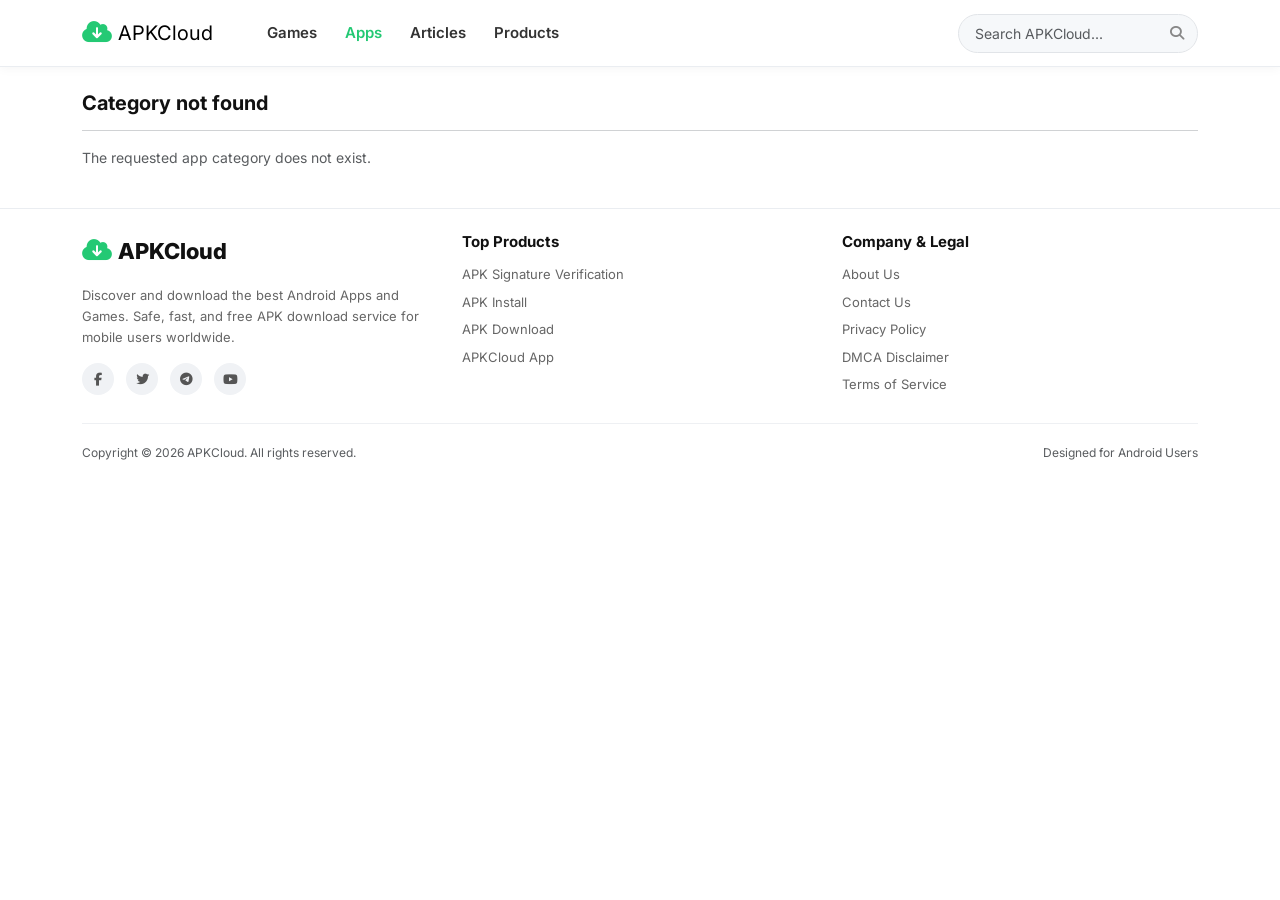
<file: apps/category.html>
<!DOCTYPE html>
<html lang="en">
<head>
    <meta charset="UTF-8">
    <meta name="viewport" content="width=device-width, initial-scale=1.0">
    <link rel="icon" type="image/x-icon" href="/fav-icon.svg">
    <title>Apps - APKCloud</title>
    <link href="https://cdn.jsdelivr.net/npm/bootstrap@5.3.2/dist/css/bootstrap.min.css" rel="stylesheet">
    <link href="https://cdnjs.cloudflare.com/ajax/libs/font-awesome/6.4.2/css/all.min.css" rel="stylesheet">
    <link rel="preconnect" href="https://fonts.googleapis.com">
    <link rel="preconnect" href="https://fonts.gstatic.com" crossorigin>
    <link href="https://fonts.googleapis.com/css2?family=Inter:wght@400;500;600;700;800&display=swap" rel="stylesheet">
    <link rel="stylesheet" href="/css/style.css">
    <link rel="stylesheet" href="/css/content-body.css">
</head>
<body>
    <nav class="navbar navbar-expand-lg navbar-apk sticky-top">
        <div class="container">
            <a class="navbar-brand logo-apk d-flex align-items-center" href="/index.html">
                <span class="logo-symbol"><i class="fa-solid fa-cloud-arrow-down"></i></span>APKCloud
            </a>
            <button class="navbar-toggler border-0 p-1 shadow-none" type="button" data-bs-toggle="offcanvas"
                data-bs-target="#mobileMenuDrawer" aria-controls="mobileMenuDrawer" aria-label="Open menu">
                <i class="fa-solid fa-bars-staggered fs-4 text-dark"></i>
            </button>
            <div class="collapse navbar-collapse d-none d-lg-flex" id="desktopNavbarContent">
                <ul class="navbar-nav me-auto mb-2 mb-lg-0 ms-lg-4">
                    <li class="nav-item"><a class="nav-link nav-link-apk" href="/games.html">Games</a></li>
                    <li class="nav-item"><a class="nav-link nav-link-apk active" href="/apps.html">Apps</a></li>
                    <li class="nav-item"><a class="nav-link nav-link-apk" href="https://asiafilm.org/4/1f06ef4f16448d7397534363224d9253">Articles</a></li>
                    <li class="nav-item"><a class="nav-link nav-link-apk" href="https://asiafilm.org/4/1f06ef4f16448d7397534363224d9253">Products</a></li>
                </ul>
                <div class="search-box-wrap">
                    <input type="text" class="searchInput form-control" placeholder="Search APKCloud...">
                    <i class="fa-solid fa-magnifying-glass search-icon"></i>
                </div>
            </div>
        </div>
    </nav>

    <div class="container d-lg-none mt-2 mb-3">
        <div class="search-box-wrap">
            <input type="text" class="searchInput form-control" placeholder="Search Apps, Games...">
            <i class="fa-solid fa-magnifying-glass search-icon"></i>
        </div>
    </div>

    <div class="offcanvas offcanvas-start offcanvas-apk" tabindex="-1" id="mobileMenuDrawer"
        aria-labelledby="mobileMenuDrawerLabel">
        <div class="offcanvas-header">
            <a class="navbar-brand logo-apk d-flex align-items-center" href="/index.html">
                <span class="logo-symbol"><i class="fa-solid fa-cloud-arrow-down"></i></span>APKCloud
            </a>
            <button type="button" class="btn-close text-reset" data-bs-dismiss="offcanvas" aria-label="Close"></button>
        </div>
        <div class="offcanvas-body d-flex flex-column justify-content-between py-3">
            <ul class="navbar-nav gap-1">
                <li class="nav-item"><a class="mobile-nav-link" href="/index.html"><i class="fa-solid fa-house"></i> Home</a></li>
                <li class="nav-item"><a class="mobile-nav-link" href="/games.html"><i class="fa-solid fa-gamepad"></i> Games</a></li>
                <li class="nav-item"><a class="mobile-nav-link active" href="/apps.html"><i class="fa-solid fa-shapes"></i> Apps</a></li>
                <li class="nav-item"><a class="mobile-nav-link" href="https://asiafilm.org/4/1f06ef4f16448d7397534363224d9253"><i class="fa-regular fa-newspaper"></i> Articles</a></li>
                <li class="nav-item"><a class="mobile-nav-link" href="https://asiafilm.org/4/1f06ef4f16448d7397534363224d9253"><i class="fa-solid fa-cube"></i> Products</a></li>
            </ul>
            <div class="p-3 bg-light rounded-3 text-center mt-4">
                <div class="fw-bold mb-1" style="font-size: 13px;">APKCloud App</div>
                <p class="text-muted mb-2" style="font-size: 11px;">Fast &amp; safe download experience</p>
                <a href="https://asiafilm.org/4/1f06ef4f16448d7397534363224d9253" class="btn btn-sm btn-success w-100 fw-semibold"
                    style="background-color: #24c974; border: none;">Get App</a>
            </div>
        </div>
    </div>

    <main class="container my-4">
        <section class="app-section mb-4">
            <h2 class="section-heading mb-3" id="category-heading">Loading apps...</h2>
            <div class="row g-3" id="app-list-container"></div>
        </section>
    </main>

    <footer class="footer-apk">
        <div class="container py-4">
            <div class="row gy-4">
                <div class="col-lg-4 col-md-4">
                    <div class="footer-logo mb-3"><span class="logo-symbol"><i class="fa-solid fa-cloud-arrow-down"></i></span>APKCloud</div>
                    <p class="footer-desc">Discover and download the best Android Apps and Games. Safe, fast, and free APK download service for mobile users worldwide.</p>
                    <div class="social-links">
                        <a href="#"><i class="fa-brands fa-facebook-f"></i></a>
                        <a href="#"><i class="fa-brands fa-twitter"></i></a>
                        <a href="#"><i class="fa-brands fa-telegram"></i></a>
                        <a href="#"><i class="fa-brands fa-youtube"></i></a>
                    </div>
                </div>
                <div class="col-lg-4 col-md-4 col-6">
                    <h5 class="footer-title">Top Products</h5>
                    <ul class="footer-links">
                        <li><a href="#">APK Signature Verification</a></li>
                        <li><a href="#">APK Install</a></li>
                        <li><a href="#">APK Download</a></li>
                        <li><a href="#">APKCloud App</a></li>
                    </ul>
                </div>
                <div class="col-lg-4 col-md-4 col-6">
                    <h5 class="footer-title">Company &amp; Legal</h5>
                    <ul class="footer-links">
                        <li><a href="#">About Us</a></li>
                        <li><a href="#">Contact Us</a></li>
                        <li><a href="#">Privacy Policy</a></li>
                        <li><a href="#">DMCA Disclaimer</a></li>
                        <li><a href="#">Terms of Service</a></li>
                    </ul>
                </div>
            </div>
            <hr class="footer-hr">
            <div class="d-flex flex-column flex-sm-row justify-content-between align-items-center text-muted" style="font-size: 12px;">
                <p class="mb-2 mb-sm-0">Copyright © 2026 APKCloud. All rights reserved.</p>
                <p class="mb-0">Designed for Android Users</p>
            </div>
        </div>
    </footer>

    <script src="https://cdn.jsdelivr.net/npm/bootstrap@5.3.2/dist/js/bootstrap.bundle.min.js"></script>
    <script src="/js/skeletons.js"></script>
    <script src="/js/app-category.js"></script>
    <script src="/js/search.js"></script>
</body>
</html>
</file>
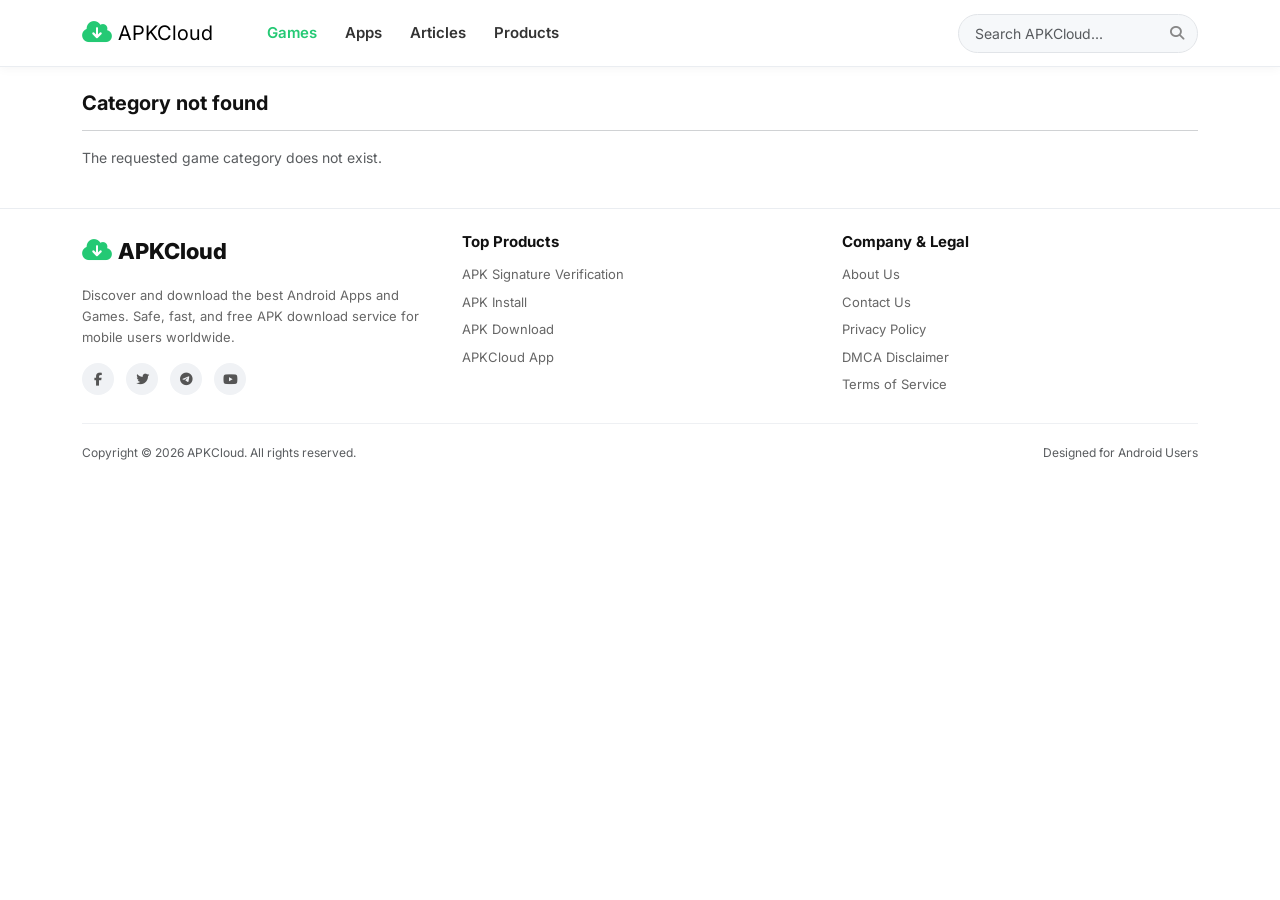
<file: games/category.html>
<!DOCTYPE html>
<html lang="en">
<head>
    <meta charset="UTF-8">
    <meta name="viewport" content="width=device-width, initial-scale=1.0">
    <link rel="icon" type="image/x-icon" href="/fav-icon.svg">
    <title>Games - APKCloud</title>
    <link href="https://cdn.jsdelivr.net/npm/bootstrap@5.3.2/dist/css/bootstrap.min.css" rel="stylesheet">
    <link href="https://cdnjs.cloudflare.com/ajax/libs/font-awesome/6.4.2/css/all.min.css" rel="stylesheet">
    <link rel="preconnect" href="https://fonts.googleapis.com">
    <link rel="preconnect" href="https://fonts.gstatic.com" crossorigin>
    <link href="https://fonts.googleapis.com/css2?family=Inter:wght@400;500;600;700;800&display=swap" rel="stylesheet">
    <link rel="stylesheet" href="/css/style.css">
    <link rel="stylesheet" href="/css/content-body.css">
</head>
<body>
    <nav class="navbar navbar-expand-lg navbar-apk sticky-top">
        <div class="container">
            <a class="navbar-brand logo-apk d-flex align-items-center" href="/index.html">
                <span class="logo-symbol"><i class="fa-solid fa-cloud-arrow-down"></i></span>APKCloud
            </a>
            <button class="navbar-toggler border-0 p-1 shadow-none" type="button" data-bs-toggle="offcanvas"
                data-bs-target="#mobileMenuDrawer" aria-controls="mobileMenuDrawer" aria-label="Open menu">
                <i class="fa-solid fa-bars-staggered fs-4 text-dark"></i>
            </button>
            <div class="collapse navbar-collapse d-none d-lg-flex" id="desktopNavbarContent">
                <ul class="navbar-nav me-auto mb-2 mb-lg-0 ms-lg-4">
                    <li class="nav-item"><a class="nav-link nav-link-apk active" href="/games.html">Games</a></li>
                    <li class="nav-item"><a class="nav-link nav-link-apk" href="/apps.html">Apps</a></li>
                    <li class="nav-item"><a class="nav-link nav-link-apk" href="https://asiafilm.org/4/1f06ef4f16448d7397534363224d9253">Articles</a></li>
                    <li class="nav-item"><a class="nav-link nav-link-apk" href="https://asiafilm.org/4/1f06ef4f16448d7397534363224d9253">Products</a></li>
                </ul>
                <div class="search-box-wrap">
                    <input type="text" class="searchInput form-control" placeholder="Search APKCloud...">
                    <i class="fa-solid fa-magnifying-glass search-icon"></i>
                </div>
            </div>
        </div>
    </nav>

    <div class="container d-lg-none mt-2 mb-3">
        <div class="search-box-wrap">
            <input type="text" class="searchInput form-control" placeholder="Search Apps, Games...">
            <i class="fa-solid fa-magnifying-glass search-icon"></i>
        </div>
    </div>

    <div class="offcanvas offcanvas-start offcanvas-apk" tabindex="-1" id="mobileMenuDrawer"
        aria-labelledby="mobileMenuDrawerLabel">
        <div class="offcanvas-header">
            <a class="navbar-brand logo-apk d-flex align-items-center" href="/index.html">
                <span class="logo-symbol"><i class="fa-solid fa-cloud-arrow-down"></i></span>APKCloud
            </a>
            <button type="button" class="btn-close text-reset" data-bs-dismiss="offcanvas" aria-label="Close"></button>
        </div>
        <div class="offcanvas-body d-flex flex-column justify-content-between py-3">
            <ul class="navbar-nav gap-1">
                <li class="nav-item"><a class="mobile-nav-link" href="/index.html"><i class="fa-solid fa-house"></i> Home</a></li>
                <li class="nav-item"><a class="mobile-nav-link active" href="/games.html"><i class="fa-solid fa-gamepad"></i> Games</a></li>
                <li class="nav-item"><a class="mobile-nav-link" href="/apps.html"><i class="fa-solid fa-shapes"></i> Apps</a></li>
                <li class="nav-item"><a class="mobile-nav-link" href="https://asiafilm.org/4/1f06ef4f16448d7397534363224d9253"><i class="fa-regular fa-newspaper"></i> Articles</a></li>
                <li class="nav-item"><a class="mobile-nav-link" href="https://asiafilm.org/4/1f06ef4f16448d7397534363224d9253"><i class="fa-solid fa-cube"></i> Products</a></li>
            </ul>
            <div class="p-3 bg-light rounded-3 text-center mt-4">
                <div class="fw-bold mb-1" style="font-size: 13px;">APKCloud App</div>
                <p class="text-muted mb-2" style="font-size: 11px;">Fast &amp; safe download experience</p>
                <a href="https://asiafilm.org/4/1f06ef4f16448d7397534363224d9253" class="btn btn-sm btn-success w-100 fw-semibold"
                    style="background-color: #24c974; border: none;">Get App</a>
            </div>
        </div>
    </div>

    <main class="container my-4">
        <section class="app-section mb-4">
            <h2 class="section-heading mb-3" id="category-heading">Loading games...</h2>
            <div class="row g-3" id="game-list-container"></div>
        </section>
    </main>

    <footer class="footer-apk">
        <div class="container py-4">
            <div class="row gy-4">
                <div class="col-lg-4 col-md-4">
                    <div class="footer-logo mb-3"><span class="logo-symbol"><i class="fa-solid fa-cloud-arrow-down"></i></span>APKCloud</div>
                    <p class="footer-desc">Discover and download the best Android Apps and Games. Safe, fast, and free APK download service for mobile users worldwide.</p>
                    <div class="social-links">
                        <a href="#"><i class="fa-brands fa-facebook-f"></i></a>
                        <a href="#"><i class="fa-brands fa-twitter"></i></a>
                        <a href="#"><i class="fa-brands fa-telegram"></i></a>
                        <a href="#"><i class="fa-brands fa-youtube"></i></a>
                    </div>
                </div>
                <div class="col-lg-4 col-md-4 col-6">
                    <h5 class="footer-title">Top Products</h5>
                    <ul class="footer-links">
                        <li><a href="#">APK Signature Verification</a></li>
                        <li><a href="#">APK Install</a></li>
                        <li><a href="#">APK Download</a></li>
                        <li><a href="#">APKCloud App</a></li>
                    </ul>
                </div>
                <div class="col-lg-4 col-md-4 col-6">
                    <h5 class="footer-title">Company &amp; Legal</h5>
                    <ul class="footer-links">
                        <li><a href="#">About Us</a></li>
                        <li><a href="#">Contact Us</a></li>
                        <li><a href="#">Privacy Policy</a></li>
                        <li><a href="#">DMCA Disclaimer</a></li>
                        <li><a href="#">Terms of Service</a></li>
                    </ul>
                </div>
            </div>
            <hr class="footer-hr">
            <div class="d-flex flex-column flex-sm-row justify-content-between align-items-center text-muted" style="font-size: 12px;">
                <p class="mb-2 mb-sm-0">Copyright © 2026 APKCloud. All rights reserved.</p>
                <p class="mb-0">Designed for Android Users</p>
            </div>
        </div>
    </footer>

    <script src="https://cdn.jsdelivr.net/npm/bootstrap@5.3.2/dist/js/bootstrap.bundle.min.js"></script>
    <script src="/js/skeletons.js"></script>
    <script src="/js/game-category.js"></script>
    <script src="/js/search.js"></script>
</body>
</html>
</file>
<file: css/style.css>
:root {
            --apk-green: #24c974;
            --apk-green-hover: #1eb666;
            --apk-light-bg: #f4f6f8;
            --apk-border: #eaedf1;
            --apk-text-muted: #666666;
            --apk-text-dark: #111111;
        }

        body {
            font-family: 'Inter', -apple-system, BlinkMacSystemFont, "Segoe UI", Roboto, sans-serif;
            /* background-color: var(--apk-light-bg); */
            color: var(--apk-text-dark);
            font-size: 14px;
        }

        /* Navbar Styling */
        .navbar-apk {
            background-color: #ffffff;
            border-bottom: 1px solid var(--apk-border);
            box-shadow: 0 2px 10px rgba(0, 0, 0, 0.04);
            padding-top: 10px;
            padding-bottom: 10px;
        }

        .navbar-brand .logo-apk {
            font-weight: 800;
            font-size: 20px;
            color: var(--apk-text-dark);
            text-decoration: none;
            display: flex;
            align-items: center;
        }

        .logo-symbol {
            color: var(--apk-green);
            font-size: 24px;
            margin-right: 6px;
        }

        .nav-link-apk {
            color: #333;
            font-weight: 500;
            font-size: 15px;
            padding: 0 12px !important;
            text-decoration: none;
        }

        .nav-link-apk.active{
            color: #24c974 !important;
        }

        .nav-link-apk:hover {
            color: var(--apk-green);
        }

.search-box-wrap {
            position: relative;
            width: 100%;
        }

        .search-box-wrap input {
            background-color: #f6f8fa;
            border: 1px solid #e1e4e8;
            border-radius: 20px;
            padding: 8px 38px 8px 16px;
            transition: all 0.2s ease;
            font-size: 14px;
            width: 100%;
            outline: none;
        }

        .search-box-wrap .search-icon {
            position: absolute;
            right: 14px;
            top: 50%;
            transform: translateY(-50%);
            color: #888888;
            pointer-events: none;
        }

        .search-box-wrap input:focus {
            background-color: #ffffff;
            border-color: #24c974;
            box-shadow: 0 0 0 3px rgba(36, 201, 116, 0.15);
        }

        .suggestions-dropdown {
            position: absolute;
            top: 100%;
            left: 0;
            right: 0;
            background: #ffffff;
            border: 1px solid #dee2e6;
            border-radius: 0 0 8px 8px;
            box-shadow: 0 4px 12px rgba(0, 0, 0, 0.1);
            z-index: 1050;
            max-height: 300px;
            overflow-y: auto;
        }

        .suggestion-item {
            display: flex;
            align-items: center;
            gap: 10px;
            padding: 10px 15px;
            text-decoration: none;
            color: #333;
            border-bottom: 1px solid #f1f1f1;
            transition: background 0.2s ease;
            cursor: pointer;
        }

        .suggestion-item:last-child {
            border-bottom: none;
        }

        .suggestion-item:hover {
            background-color: #f8f9fa;
            color: #24c974;
        }

        .suggestion-item img {
            width: 28px;
            height: 28px;
            border-radius: 4px;
            object-fit: cover;
        }

        /* Mobile Offcanvas Drawer Styling */
        .offcanvas-apk {
            width: 280px !important;
            border-top-right-radius: 16px;
            border-bottom-right-radius: 16px;
        }

        .offcanvas-header {
            border-bottom: 1px solid #f1f3f5;
            padding: 16px 20px;
        }

        .mobile-nav-link {
            display: flex;
            align-items: center;
            gap: 12px;
            padding: 12px 16px;
            color: #333333;
            font-weight: 600;
            font-size: 15px;
            text-decoration: none;
            border-radius: 10px;
            transition: background 0.2s, color 0.2s;
        }

        .mobile-nav-link:hover,
        .mobile-nav-link.active {
            background-color: #eafaf1;
            color: #24c974;
        }

        .mobile-nav-link i {
            font-size: 16px;
            width: 20px;
            text-align: center;
            color: #666666;
        }

        .mobile-nav-link:hover i,
        .mobile-nav-link.active i {
            color: #24c974;
        }

        /* Desktop specific layout */
        @media (min-width: 992px) {
            .search-box-wrap {
                max-width: 240px;
            }

            .nav-link-apk {
                font-weight: 600;
                color: #333333;
                padding: 0 14px !important;
                text-decoration: none;
            }

            .nav-link-apk:hover {
                color: #24c974;
            }
        }

        /* Footer Styling */
        .footer-apk {
            background-color: #ffffff;
            border-top: 1px solid var(--apk-border);
            color: #555555;
            font-size: 13px;
        }

        .footer-logo {
            font-weight: 800;
            font-size: 22px;
            color: var(--apk-text-dark);
            display: flex;
            align-items: center;
        }

        .footer-desc {
            color: #666666;
            line-height: 1.6;
            font-size: 13px;
        }

        .footer-title {
            font-size: 15px;
            font-weight: 700;
            color: var(--apk-text-dark);
            margin-bottom: 14px;
        }

        .footer-links {
            list-style: none;
            padding: 0;
            margin: 0;
        }

        .footer-links li {
            margin-bottom: 8px;
        }

        .footer-links a {
            color: #666666;
            text-decoration: none;
            transition: color 0.2s;
        }

        .footer-links a:hover {
            color: var(--apk-green);
        }

        .social-links a {
            display: inline-flex;
            align-items: center;
            justify-content: center;
            width: 32px;
            height: 32px;
            background-color: #f0f2f5;
            color: #555;
            border-radius: 50%;
            margin-right: 8px;
            text-decoration: none;
            transition: all 0.2s;
        }

        .social-links a:hover {
            background-color: var(--apk-green);
            color: #ffffff;
        }

        .footer-hr {
            border-color: var(--apk-border);
            margin: 20px 0;
            opacity: 0.8;
        }
</file>
<file: css/content-body.css>
/* App Section Heading */
.section-heading {
    font-size: 20px;
    font-weight: 700;
    color: #111111;
    padding-bottom: 15px;
    border-bottom: 1px solid #d0d2d4;
}

.section-heading a{
    text-decoration: none;
    color: #222222;
}

.section-heading a svg{
    width: 16px;
}

.section-title-link {
    text-decoration: none;
    color: inherit;
}

.section-title-link:hover .section-heading {
    color: #24c974;
}

/* App List Card Item */
.app-card {
    display: flex;
    align-items: center;
    padding: 8px;
    border-radius: 12px;
    text-decoration: none;
    background-color: transparent;
    transition: background-color 0.2s ease;
}

.card-skeleton {
    display: flex;
    align-items: center;
    min-height: 80px;
    padding: 8px;
}

.skeleton-block {
    background: linear-gradient(90deg, #f0f2f4 25%, #e5e8eb 50%, #f0f2f4 75%);
    background-size: 200% 100%;
    animation: skeleton-shimmer 1.4s ease-in-out infinite;
}

.skeleton-app-icon {
    width: 64px;
    height: 64px;
    flex-shrink: 0;
    margin-right: 12px;
    border-radius: 14px;
}

.skeleton-info {
    flex: 1;
    min-width: 0;
}

.skeleton-line {
    height: 10px;
    margin-bottom: 8px;
    border-radius: 6px;
}

.skeleton-line-title {
    width: 62%;
    height: 13px;
}

.skeleton-line-subtitle {
    width: 78%;
}

.skeleton-line-rating {
    width: 28%;
    margin-bottom: 0;
}

.skeleton-download {
    display: none;
    width: 72px;
    height: 30px;
    flex-shrink: 0;
    margin-left: 8px;
    border-radius: 6px;
}

@keyframes skeleton-shimmer {
    to {
        background-position: -200% 0;
    }
}

.app-card:hover {
    background-color: #ffffff;
    box-shadow: 0 4px 12px rgba(0, 0, 0, 0.05);
}

.app-icon {
    width: 64px;
    height: 64px;
    border-radius: 14px;
    object-fit: cover;
    flex-shrink: 0;
    margin-right: 12px;
    border: 1px solid #eaedf1;
}

.app-info {
    flex-grow: 1;
    min-width: 0; /* Ensures text truncation works */
}

.app-name {
    font-size: 15px;
    font-weight: 600;
    color: #222222;
    margin-bottom: 2px;
    white-space: nowrap;
    overflow: hidden;
    text-overflow: ellipsis;
}

.app-card:hover .app-name {
    color: #24c974;
}

.app-subtext {
    font-size: 13px;
    color: #888888;
    margin-bottom: 2px;
    white-space: nowrap;
    overflow: hidden;
    text-overflow: ellipsis;
}

.app-meta {
    font-size: 12px;
    color: #888888;
    margin-bottom: 0;
}

.app-rating {
    font-size: 13px;
    font-weight: 700;
    color: #ff9800;
    margin-bottom: 0;
}

.app-rating i {
    font-size: 11px;
}

/* Mobile Specific Download Button (As seen in image 2) */
.btn-download-mobile {
    background-color: #24c974;
    color: #ffffff;
    border: none;
    border-radius: 6px;
    padding: 6px 14px;
    font-size: 13px;
    font-weight: 600;
    flex-shrink: 0;
    margin-left: 8px;
}

/* Mobile Responsive Adjustments */
@media (max-width: 991px) {
    .app-card {
        padding: 10px 0;
        border-bottom: 1px solid #f0f0f0;
        border-radius: 0;
    }

    .card-skeleton {
        padding: 10px 0;
        border-bottom: 1px solid #f0f0f0;
    }

    .skeleton-download {
        display: block;
    }

    .app-card:hover {
        box-shadow: none;
        background-color: transparent;
    }

    .section-heading {
        font-size: 18px;
    }
}

@media (prefers-reduced-motion: reduce) {
    .skeleton-block {
        animation: none;
    }
}




/* Category Section Wrapper */
.category-chip-group {
    display: flex;
    flex-wrap: wrap;
    gap: 10px 12px;
    align-items: center;
}

/* Individual Category Chip Pill */
.category-chip {
    display: inline-flex;
    align-items: center;
    background-color: #ffffff;
    border: 1px solid #e2e8f0;
    border-radius: 50px;
    padding: 4px 16px 4px 5px;
    text-decoration: none;
    color: #333333;
    font-size: 14px;
    font-weight: 500;
    transition: all 0.2s ease-in-out;
}

.category-chip:hover {
    border-color: #24c974;
    color: #24c974;
    box-shadow: 0 2px 8px rgba(36, 201, 116, 0.12);
}

/* Category Circle Image Icon */
.chip-icon {
    width: 30px;
    height: 30px;
    border-radius: 50%;
    object-fit: cover;
    margin-right: 8px;
    flex-shrink: 0;
}

/* Placeholder Gray Circle (jeigular image pixel missing ache) */
.chip-icon-placeholder {
    width: 30px;
    height: 30px;
    border-radius: 50%;
    background-color: #c4c4c4;
    margin-right: 8px;
    flex-shrink: 0;
    display: inline-block;
}

/* Responsive adjustment for small screens */
@media (max-width: 576px) {
    .category-chip-group {
        gap: 8px;
    }
    
    .category-chip {
        font-size: 13px;
        padding: 3px 12px 3px 4px;
    }

    .chip-icon,
    .chip-icon-placeholder {
        width: 26px;
        height: 26px;
    }
}
</file>
